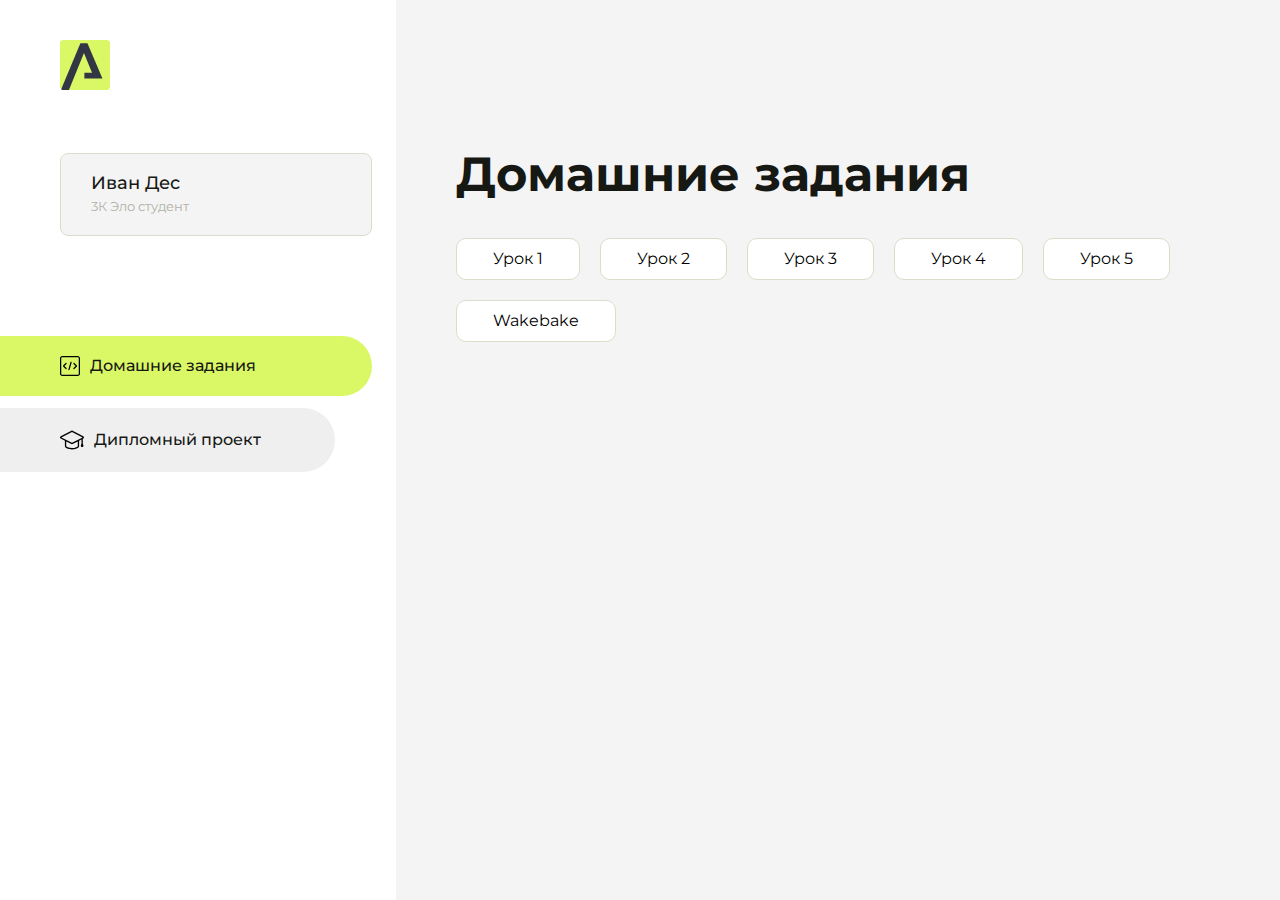
<file: index.html>
<!DOCTYPE html>
<html lang="en">
<head>
    <meta charset="UTF-8">
    <meta name="viewport" content="width=device-width, initial-scale=1.0">
    <title>Домашняя работа</title>
    <link rel="shortcut icon" href="src/logo.ico" type="image/x-icon">
    <link rel="preconnect" href="https://fonts.googleapis.com">
    <link rel="preconnect" href="https://fonts.gstatic.com" crossorigin>
    <link href="https://fonts.googleapis.com/css2?family=Montserrat:wght@400;500;700&family=Rubik:wght@500&display=swap"
          rel="stylesheet">
    <link rel="stylesheet" href="src/style.css">
</head>
<body id="body">
<div class="overlay" id="overlay"></div>
<div class="layout">
    <div class="burger" id="burger">
        <svg viewBox="0 0 24 24" fill="none" xmlns="http://www.w3.org/2000/svg">
            <g id="SVGRepo_bgCarrier" stroke-width="0"></g>
            <g id="SVGRepo_tracerCarrier" stroke-linecap="round" stroke-linejoin="round"></g>
            <g id="SVGRepo_iconCarrier">
                <path d="M4 18L20 18" stroke="#DAF765" stroke-width="2" stroke-linecap="round"></path>
                <path d="M4 12L20 12" stroke="#DAF765" stroke-width="2" stroke-linecap="round"></path>
                <path d="M4 6L20 6" stroke="#DAF765" stroke-width="2" stroke-linecap="round"></path>
            </g>
        </svg>
    </div>
    <aside class="sidebar" id="sidebar">
        <div class="sidebar__inner">
            <div class="logo">
                <svg width="50" height="50" viewBox="0 0 50 50" fill="none" xmlns="http://www.w3.org/2000/svg">
                    <g clip-path="url(#clip0_513_74730)">
                        <path d="M46.17 -0.257004H3.83C1.57281 -0.257004 -0.257 1.57281 -0.257 3.83V46.17C-0.257 48.4272 1.57281 50.257 3.83 50.257H46.17C48.4272 50.257 50.257 48.4272 50.257 46.17V3.83C50.257 1.57281 48.4272 -0.257004 46.17 -0.257004Z"
                              fill="#DAF765"/>
                        <path d="M24.375 38.4H42.461L27.441 3.1585H20.4355C20.4355 3.1585 6.7895 35.881 1.1945 49.294C2.015 50.0275 3.0945 50.257 3.6945 50.257H8.8445L23.954 13.07L32.0465 32.8285H24.375V38.4Z"
                              fill="#323843"/>
                    </g>
                    <defs>
                        <clipPath id="clip0_513_74730">
                            <rect width="50" height="50" fill="white"/>
                        </clipPath>
                    </defs>
                </svg>
            </div>
            <div class="sidebar__user">
                <div class="sidebar__name">Иван Дес</div>
                <div class="sidebar__text">3К Эло студент</div>
            </div>
            <div class="sidebar__tabs">
                <div class="sidebar__item">
                    <button class="sidebar__button active" id="tasks">
                        <svg xmlns="http://www.w3.org/2000/svg" width="20" height="20" viewBox="0 0 20 20" fill="none">
                            <g clip-path="url(#clip0_704_74543)">
                                <path d="M17.7083 20H2.29167C1.0275 20 0 18.9725 0 17.7083V2.29167C0 1.0275 1.0275 0 2.29167 0H17.7083C18.9725 0 20 1.0275 20 2.29167V17.7083C20 18.9725 18.9725 20 17.7083 20ZM2.29167 1.25C1.7175 1.25 1.25 1.7175 1.25 2.29167V17.7083C1.25 18.2825 1.7175 18.75 2.29167 18.75H17.7083C18.2825 18.75 18.75 18.2825 18.75 17.7083V2.29167C18.75 1.7175 18.2825 1.25 17.7083 1.25H2.29167Z"
                                      fill="black"/>
                                <path d="M6.04167 13.125C5.88167 13.125 5.72167 13.0642 5.6 12.9417L3.1 10.4417C2.85583 10.1975 2.85583 9.80167 3.1 9.5575L5.6 7.0575C5.84417 6.81333 6.24 6.81333 6.48417 7.0575C6.72833 7.30167 6.72833 7.6975 6.48417 7.94167L4.42583 10L6.48417 12.0583C6.72833 12.3025 6.72833 12.6983 6.48417 12.9425C6.36167 13.0642 6.20167 13.125 6.04167 13.125Z"
                                      fill="black"/>
                                <path d="M8.95833 14.1667C8.9 14.1667 8.84 14.1583 8.78167 14.1417C8.45083 14.0442 8.26083 13.6967 8.35833 13.3658L10.4417 6.28251C10.5392 5.95084 10.8892 5.76417 11.2175 5.85917C11.5483 5.95667 11.7383 6.30417 11.6408 6.63501L9.5575 13.7183C9.47833 13.9908 9.22833 14.1667 8.95833 14.1667Z"
                                      fill="black"/>
                                <path d="M13.9583 13.125C13.7983 13.125 13.6383 13.0642 13.5167 12.9417C13.2725 12.6975 13.2725 12.3017 13.5167 12.0575L15.575 9.99916L13.5167 7.94083C13.2725 7.69666 13.2725 7.30083 13.5167 7.05666C13.7608 6.81249 14.1567 6.81249 14.4008 7.05666L16.9008 9.55666C17.145 9.80083 17.145 10.1967 16.9008 10.4408L14.4008 12.9408C14.2783 13.0642 14.1183 13.125 13.9583 13.125Z"
                                      fill="black"/>
                            </g>
                            <defs>
                                <clipPath id="clip0_704_74543">
                                    <rect width="20" height="20" fill="white"/>
                                </clipPath>
                            </defs>
                        </svg>
                        <span>Домашние задания</span></button>
                </div>
                <div class="sidebar__item">
                    <button class="sidebar__button" id="diplom">
                        <svg xmlns="http://www.w3.org/2000/svg" width="24" height="24" viewBox="0 0 24 24" fill="none">
                            <g clip-path="url(#clip0_704_74553)">
                                <path d="M23.2628 10.5971C23.7176 10.365 24 9.90375 24 9.39337C24 8.883 23.7176 8.42175 23.2628 8.18962L12.6135 2.75362C12.2291 2.55824 11.7705 2.55787 11.3854 2.75399L0.736875 8.19C0.282375 8.42175 0 8.883 0 9.39337C0 9.90375 0.282375 10.365 0.736875 10.5971L4.89038 12.7177V18.2074C4.89038 19.8154 8.412 21.393 12 21.393C15.5884 21.393 19.1096 19.815 19.1096 18.2074V12.7174L21.4609 11.517V15.8017L20.901 17.2305C20.7409 17.6389 20.7934 18.0994 21.0405 18.4616C21.2876 18.8246 21.6979 19.041 22.1366 19.041C22.5754 19.041 22.9852 18.8246 23.2324 18.462C23.4795 18.099 23.532 17.6385 23.3719 17.2301L22.8124 15.8021V10.827L23.2628 10.5971ZM17.7623 18.1721C17.6198 18.6375 15.3491 20.0419 12 20.0419C8.65088 20.0419 6.38025 18.6375 6.2415 18.2074V12.3037L6.23887 12.3019C6.23812 12.057 6.1065 11.8207 5.87325 11.7019L1.3515 9.39337L12 3.95737L22.6489 9.39337L12 14.8294L5.87325 11.7019C5.54063 11.5331 4.6695 11.6674 4.5 12C4.33012 12.3322 4.55813 12.5479 4.89038 12.7177L11.3857 16.0331C11.5781 16.1314 11.7889 16.1805 12 16.1805C12.2107 16.1805 12.4222 16.1314 12.6146 16.0331L17.7593 13.407L17.7623 18.1721Z"
                                      fill="black"/>
                            </g>
                            <defs>
                                <clipPath id="clip0_704_74553">
                                    <rect width="24" height="24" fill="white"/>
                                </clipPath>
                            </defs>
                        </svg>
                        <span>Дипломный проект</span></button>
                </div>
            </div>
        </div>

    </aside>
    <div class="content">
        <div class="container">
            <div class="content__block" id="tasksBlock">
                <div class="content__title">Домашние задания</div>
                <ul class="content__list">
                    <li class="content__list-item">
                        <a href="lesson1/index.html">Урок 1</a>
                    </li>
                    <li class="content__list-item">
                        <a href="lesson2/index.html">Урок 2</a>
                    </li>
                    <li class="content__list-item">
                        <a href="lesson3/index.html">Урок 3</a>
                    </li>
                    <li class="content__list-item">
                        <a href="lesson4/index.html">Урок 4</a>
                    </li>
                    <li class="content__list-item">
                        <a href="lesson5/index.html">Урок 5</a>
                    </li>
                    <li class="content__list-item">
                        <a href="lesson-wakebake/index.html">Wakebake</a>
                    </li>
                </ul>
            </div>
            <div class="content__block hidden" id="diplomBlock">
                <div class="content__title">Дипломный проект</div>
                <div class="content__list-diplom">
                    <a href="/homework/Verstka/index.html">Ссылка на ДЗ</a>
                </div>
                <div class="content__decor">
                    <div class="content__decor-text">Давай проверим, чему ты научился!</div>
                    <div class="content__decor-img">
                        <img src="src/decor.png" alt="decor">
                    </div>
                </div>
            </div>
        </div>
    </div>
</div>
<script src="src/index.js"></script>
</body>
</html>
</file>
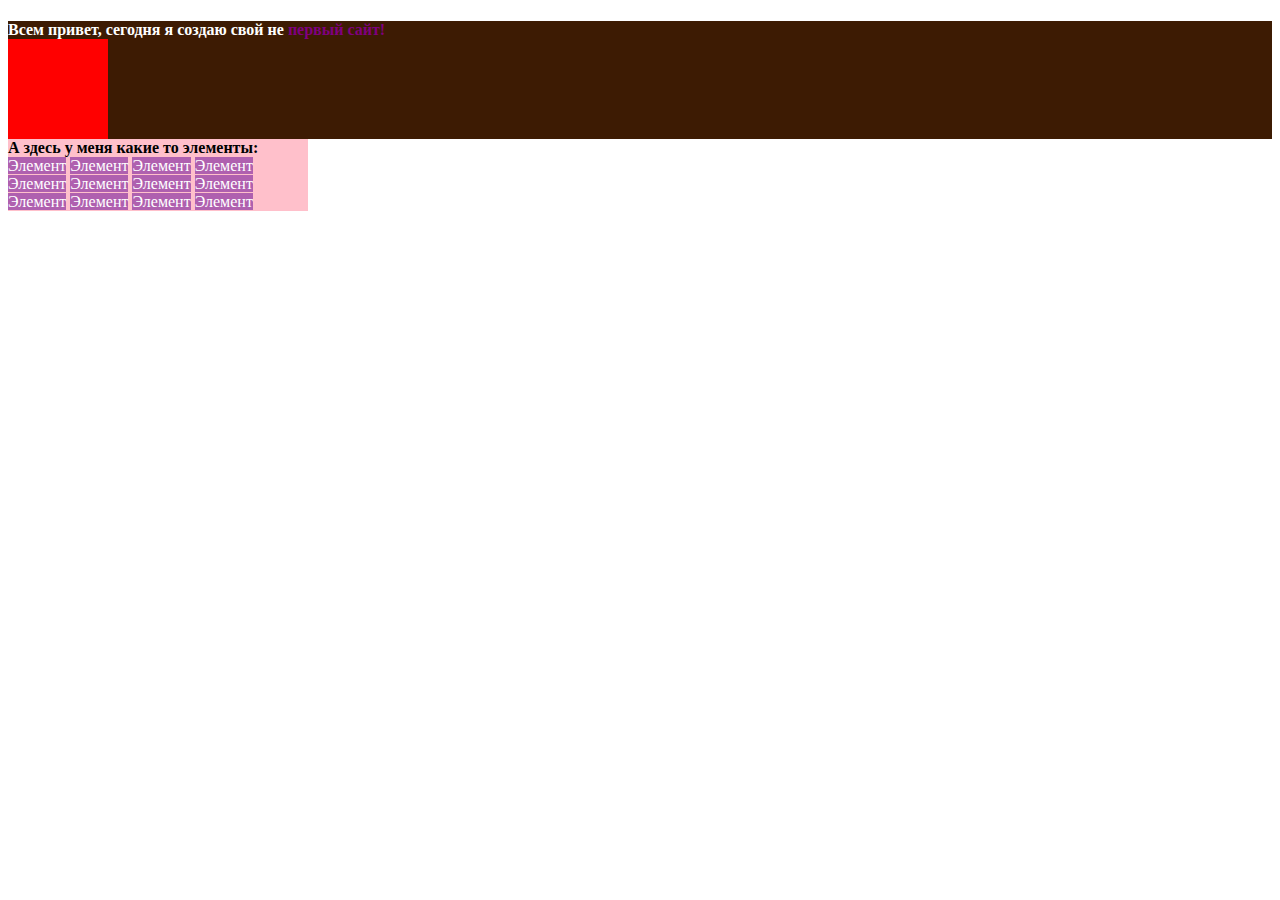
<file: lesson3/index.html>
<!DOCTYPE html>
<html lang="en">

<head>
    <meta charset="UTF-8">
    <meta name="viewport" content="width=device-width, initial-scale=1.0">
    <title>Document</title>
</head>

<body>
    <div style="background-color: rgb(61, 27, 3);">
        <h4 style="color: white; margin-bottom: 0;">Всем привет, сегодня я создаю свой не <span style="color: purple">первый сайт!</span>
        </h4>
        <div style="width: 100px;height: 100px; background-color: red;"></div>
    </div>
    <div style="background-color: pink; width: 300px;">
        <h4 style="margin-bottom: 0;margin-top: 0">А здесь у меня какие то элементы:</h4>
        <span style="background-color: rgb(175, 96, 175); color: white; font-size:16px">Элемент</span>
        <span style="background-color: rgb(175, 96, 175); color: white; font-size:16px">Элемент</span>
        <span style="background-color: rgb(175, 96, 175); color: white; font-size:16px">Элемент</span>
        <span style="background-color: rgb(175, 96, 175); color: white; font-size:16px">Элемент</span>
        <span style="background-color: rgb(175, 96, 175); color: white; font-size:16px">Элемент</span>
        <span style="background-color: rgb(175, 96, 175); color: white; font-size:16px">Элемент</span>
        <span style="background-color: rgb(175, 96, 175); color: white; font-size:16px">Элемент</span>
        <span style="background-color: rgb(175, 96, 175); color: white; font-size:16px">Элемент</span>
        <span style="background-color: rgb(175, 96, 175); color: white; font-size:16px">Элемент</span>
        <span style="background-color: rgb(175, 96, 175); color: white; font-size:16px">Элемент</span>
        <span style="background-color: rgb(175, 96, 175); color: white; font-size:16px">Элемент</span>
        <span style="background-color: rgb(175, 96, 175); color: white; font-size:16px">Элемент</span>
    </div>
</body>

</html>
</file>
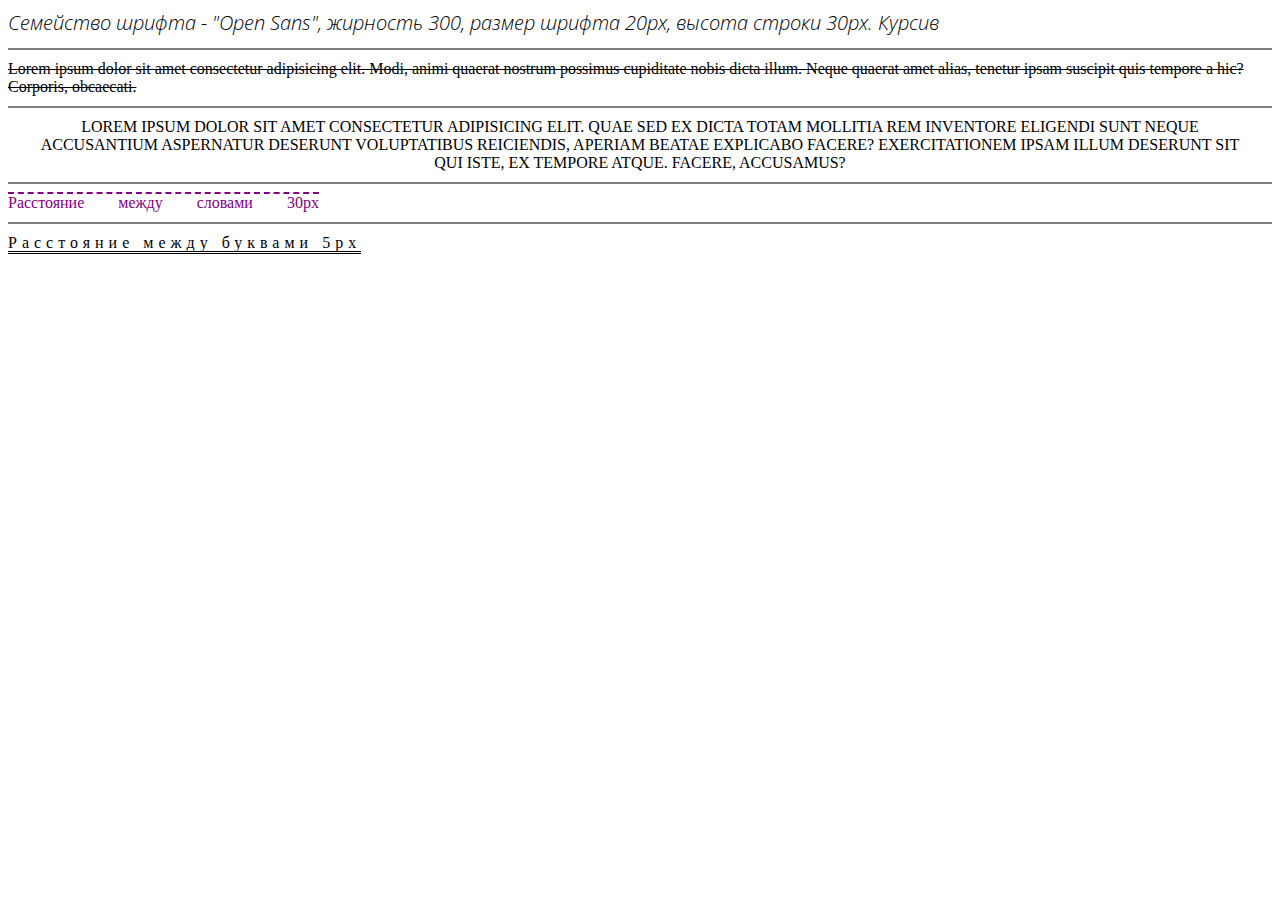
<file: lesson5/index.html>
<!DOCTYPE html>
<html lang="ru">

<head>
    <meta charset="UTF-8">
    <meta name="viewport" content="width=device-width, initial-scale=1.0">
    <title>Document</title>
    <link rel="preconnect" href="https://fonts.googleapis.com">
    <link rel="preconnect" href="https://fonts.gstatic.com" crossorigin>
    <link href="https://fonts.googleapis.com/css2?family=Open+Sans:ital,wght@0,300..800;1,300..800&display=swap"
        rel="stylesheet">
    <link rel="stylesheet" href="./style.css">
</head>

<body>
    <div class="first__text">Семейство шрифта - "Open Sans", жирность 300, размер шрифта 20px, высота строки 30px. Курсив</div>
    <div class="second__text">Lorem ipsum dolor sit amet consectetur adipisicing elit. Modi, animi quaerat nostrum possimus cupiditate nobis dicta illum. Neque quaerat amet alias, tenetur ipsam suscipit quis tempore a hic? Corporis, obcaecati.</div>
    <div class="third__text">Lorem ipsum dolor sit amet consectetur adipisicing elit. Quae sed ex dicta totam mollitia rem inventore eligendi sunt neque accusantium aspernatur deserunt voluptatibus reiciendis, aperiam beatae explicabo facere? Exercitationem ipsam illum deserunt sit qui iste, ex tempore atque. Facere, accusamus?</div>
    <div class="four__text"><span>Расстояние между словами 30px</span></div>
    <div class="five__text"><span>Расстояние между буквами 5px</span></div>
</body>

</html>
</file>
<file: src/style.css>
*{padding: 0;margin: 0;border: 0;}
*,*:before,*:after{-webkit-box-sizing: border-box;box-sizing: border-box;}
:focus,:active{outline: none;}
a:focus,a:active{outline: none;}
nav,footer,header,aside{display: block;}
html,body{
    height:100%;width:100%;
    font-size:100%;line-height:1;-ms-text-size-adjust:100%;-moz-text-size-adjust:100%;-webkit-text-size-adjust:100%;}
input,button,textarea{font-family:inherit;}
input::-ms-clear{display: none;}
button{cursor: pointer;}
button::-moz-focus-inner{padding:0;border:0;}
a,a:visited{text-decoration: none;}
a:hover{text-decoration: none;}
ul li{list-style: none;}
img{vertical-align: top;}
h1,h2,h3,h4,h5,h6{font-size:inherit;font-weight: inherit;}
a{color:inherit;}



body {
    font-family: "Montserrat",SansSerif;
    color: black;
}

body.overflow {
    overflow: hidden;
}



.layout {
    display: -webkit-box;
    display: -ms-flexbox;
    display: flex;
    min-height: 100vh;
}

.sidebar {
    padding: 40px 24px 40px 0;
    -ms-flex-negative: 0;
    flex-shrink: 0;
    background-color: white;
}



.content {
    -webkit-box-flex: 1;
    -ms-flex-positive: 1;
    flex-grow: 1;
    background-color: #F4F4F4;
}

.container {
    display: -webkit-box;
    display: -ms-flexbox;
    display: flex;
    -webkit-box-orient: vertical;
    -webkit-box-direction: normal;
    -ms-flex-direction: column;
    flex-direction: column;
    -webkit-box-pack: center;
    -ms-flex-pack: center;
    justify-content: center;
    -webkit-box-align: center;
    -ms-flex-align: center;
    align-items: center;
    padding: 150px 60px 80px 60px;
}


.logo {
    margin-left: 60px;
    margin-bottom: 60px;
}

.sidebar__user {
    background-color: #F4F4F4;
    padding: 20px 30px;
    margin-left: 60px;
    margin-bottom: 100px;
    border-radius: 8px;
    border: 1px solid #DADEC9;
}

.sidebar__name {
    color:#161814;
    font-size: 18px;
    font-weight: 500;
    margin-bottom: 6px;
}

.sidebar__text {
    color: #AFB1A7;
    font-size: 13px;
    font-weight: 400;
    line-height: 130%; /* 16.9px */
}

.sidebar__item {
    width: 372px;
}

.sidebar__button {
    display: -webkit-box;
    display: -ms-flexbox;
    display: flex;
    -webkit-box-align: center;
    -ms-flex-align: center;
    align-items: center;
    gap: 10px;
    padding: 20px 60px;
    margin-bottom: 12px;
    border-radius: 0px 100px 100px 0px;
    -webkit-transition: all .5s;
    -o-transition: all .5s;
    transition: all .5s;
    cursor: pointer;
    width: 90%;
    color:#161814;
    font-size: 16px;
    font-weight: 500;
}

.sidebar__button.active , .sidebar__button:hover {
    width: 100%;
    background-color: #DAF765;
}


.content__title {
    color: #161814;
    font-size: 48px;
    font-weight: 700;
    margin-bottom: 40px;
}

.content__list {
    display: -webkit-box;
    display: -ms-flexbox;
    display: flex;
    -webkit-box-align: center;
    -ms-flex-align: center;
    align-items: center;
    -ms-flex-wrap: wrap;
    flex-wrap: wrap;
    gap: 20px;
}



.content__list-item  {
    cursor: pointer;
    padding: 12px 18px;
    background-color: #fff;
    border-radius: 10px;
    border: 1px solid #DADEC9;
    -webkit-transition: all .3s;
    -o-transition: all .3s;
    transition: all .3s;
}

.content__list-item:hover,.content__list-diplom:hover {
    background-color: #AFB1A7;
}

li a {
    padding: 12px 18px;

}


.content__list-diplom {
    -webkit-transition: all .3s;
    -o-transition: all .3s;
    transition: all .3s;
    display: inline-block;
    padding: 12px 18px;
    background-color: #fff;
    border-radius: 10px;
    border: 1px solid #DADEC9;
}

.content__decor {
    display: -webkit-box;
    display: -ms-flexbox;
    display: flex;
    -webkit-box-align: center;
    -ms-flex-align: center;
    align-items: center;
}

.content__decor-text {
    color:#BEDD44;
    font-size: 36px;
    font-weight: 700;
    line-height: 110%; /* 39.6px */
}

.content__block {
    max-width: 1200px;
}

.content__block.hidden {
    display: none;
}

.content__decor-img img{
    width: 100%;
}

.burger {
    display: none;
    padding: 5px;
    position: fixed;
    top: 3%;
    right: 7%;
    width: 40px;
    height: 40px;
    background-color: #161814;
    border-radius: 50%;
    z-index: 10;
    border: 1px solid #DAF765;
}

@media (max-width: 768px) {
    .burger {
        display: block;
    }

    .sidebar {
        -webkit-transition: all .3s;
        -o-transition: all .3s;
        transition: all .3s;
        -webkit-transform: translateX(-100%);
        -ms-transform: translateX(-100%);
        transform: translateX(-100%);
        position: fixed;
        top: 0;
        left: 0;
        bottom: 0;
        z-index: 5;
    }

    .sidebar.show {
        -webkit-transform: translateX(0%);
        -ms-transform: translateX(0%);
        transform: translateX(0%);
    }

    .overlay {
        opacity: 0;
        pointer-events: none;
        -webkit-transition: all .3s;
        -o-transition: all .3s;
        transition: all .3s;
        position: absolute;
        top: 0;
        right: 0;
        left: 0;
        bottom: 0;
        z-index: 3;
        background-color: #000000e0;
    }

    .overlay.show {
        opacity: 1;
        pointer-events: all;
    }

    .container {
        padding: 40px 20px;
        min-height: 100%;
    }

    .content__decor {
        margin-top: 20px;
        -webkit-box-orient: vertical;
        -webkit-box-direction: normal;
        -ms-flex-direction: column;
        flex-direction: column;
    }
}

@media (max-width: 400px) {
    .sidebar__user {
        margin-left: 0;
    }
}
</file>
<file: lesson5/style.css>
.first__text {
    font-family: "Open Sans", serif;
    font-style: italic;
    font-weight: 300;
    font-size: 20px;
    line-height: 30px;
    margin-bottom: 10px;
}
.second__text {
    text-decoration: line-through;
    border-bottom: 2px solid gray;
    border-top: 2px solid gray;
    padding-top: 10px;
    padding-bottom: 10px;
}
.third__text {
    text-transform: uppercase;
    text-align: center;
    padding: 10px 20px 10px 20px;
    border-bottom: 2px solid gray;
    margin-bottom: 10px;
}
.four__text span {
    word-spacing: 30px;
    border-top: 2px dashed purple;
    color: purple;
}
.four__text {
    padding-bottom: 10px;
    border-bottom: 2px solid gray;
}

.five__text {
    margin-top: 10px;
}

.five__text span {
    letter-spacing: 5px;
    border-bottom: 3px double black
}
</file>
